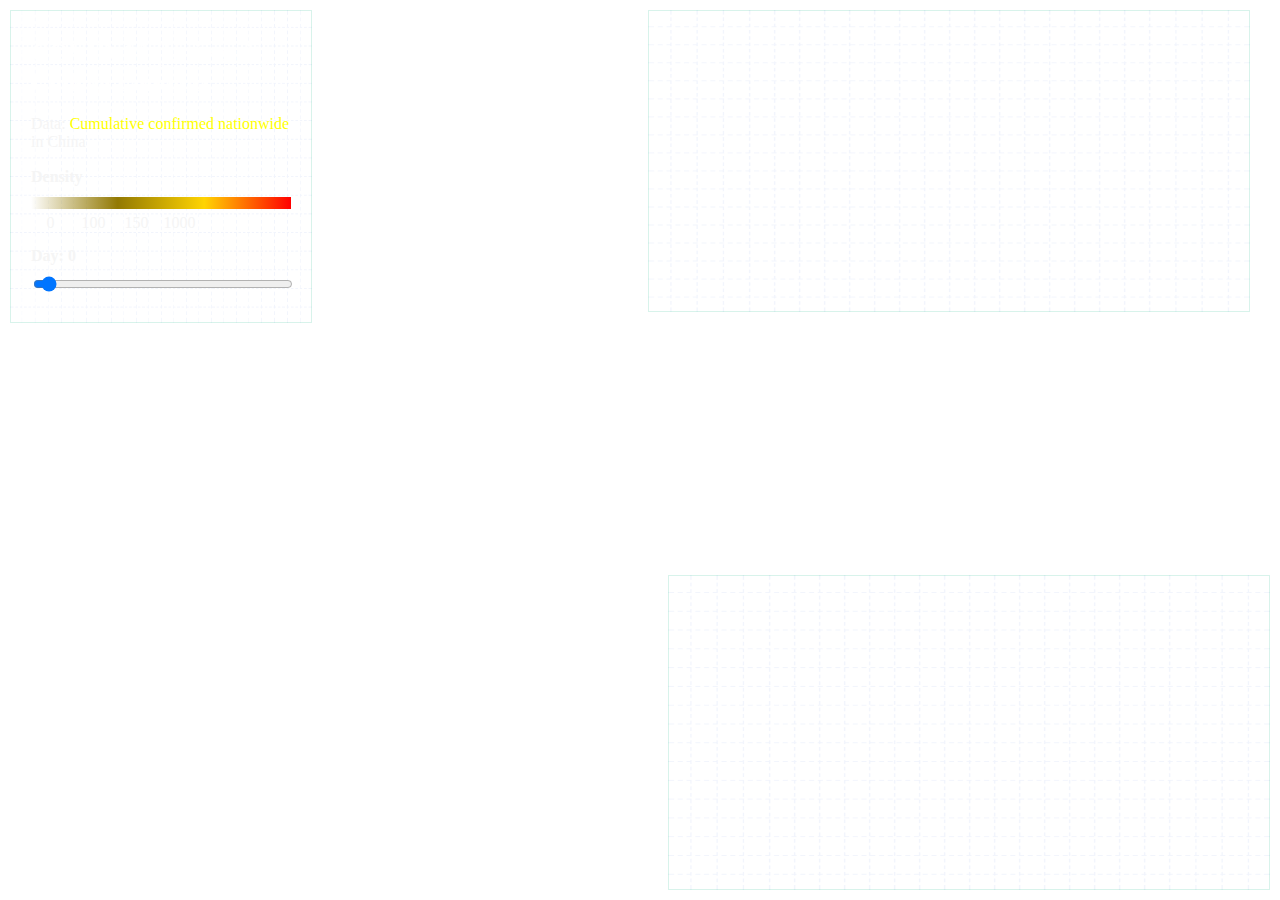
<file: Puhuan/test.html>
<html>
<head>
    <meta charset='utf-8' />
    <title>test</title>
    <meta name='viewport' content='initial-scale=1,maximum-scale=1,user-scalable=no' />
    <script src="https://api.mapbox.com/mapbox-gl-js/v1.6.1/mapbox-gl.js"></script>
    <link href="https://api.mapbox.com/mapbox-gl-js/v1.6.1/mapbox-gl.css" rel="stylesheet"/>
    <script type="text/javascript" src="echarts.min.js"></script>
    <style>
        body { margin:0; padding:0; }
        #map1 { position:absolute; top:0; bottom:0; width:100%; }
        #map { position:absolute; top:0; bottom:0; width:100%; }
        #console {position: absolute;width: 260px;margin: 10px;padding: 10px 20px;background: rgba(255,255,255,.04) url(./line.png);background-size: 100% 100%;border: 1px solid rgba(25,186,139,.17);}
        h1 {font-size: 25px;line-height: 30px;color: white;}
        h2 {font-size: 16px;line-height: 20px;margin-bottom: 10px;color:whitesmoke}
        a {text-decoration: none;color:yellow;}
        p {text-decoration: none;color: whitesmoke;}
        .session {margin-bottom: 20px;}
        .row {height: 12px;width: 100%;}
        .colors {background: linear-gradient(to right,rgba(0, 0, 0, 0),#927903, #ffd403, red);margin-bottom: 5px;}
        .label {width: 15%;display: inline-block;text-align: center;color: whitesmoke;}
        .figure {position: absolute; bottom: 10px; right: 10px; border: 1px solid rgba(25,186,139,.17); 
            background: rgba(255,255,255,.04) url(./line.png);
            background-size: 100% 100%;}
        .figure2 {position: absolute; top: 10px; right: 30px; border: 1px solid rgba(25,186,139,.17); 
            background: rgba(255,255,255,.04) url(./line.png);
            background-size: 100% 100%;}
        .t_title{
            text-align: left;
            font-size: 18px;
            color: #fff;
            font-weight: bold;
            height: 0.4rem;
            line-height: 0.4rem;
            width: 100%;
            margin-top: 0.4rem;
        }
        
    </style>
</head>

<body>
    <div id='map1'>
        <div id='map'></div>
        <div id='console'>
            <h1>COVID-19 (University College London)</h1>
            <p>Data: <a href='https://voice.baidu.com/act/newpneumonia/newpneumonia'>Cumulative confirmed nationwide</a> in China</p>
            <div class='session'>
                <h2>Density</h2>
                <div class='row colors'>
                </div>
                <div class='row labels'>
                <div class='label'>0</div>
                <div class='label'>100</div>
                <div class='label'>150</div>
                <div class='label'>1000</div>
              
                </div>
            </div>
            <div class='session' id='sliderbar'>
                <h2>Day: <label id='active-hour'> 0 </label></h2>
                <input id='slider' class='row' type='range' min='0' max='30' step='1' value='1' />
            </div>
        </div>
        <div class='figure'>
            <header class="t_title">
            
            </header>
            <div id='chart' style='width: 600px;height: 300px;'></div>
        </div>
    
        <div class='figure2'>
            <header></header>
            <div id='chart2' style='width: 600px;height: 300px;'></div>
        </div>
    </div>
      
    <script>
        mapboxgl.accessToken = 'pk.eyJ1IjoiYmFla3kiLCJhIjoiY2s3bnRmdW15MDFnZDNtcWtqZThybmZqOCJ9.qjBK1crnqRbsyvZmvB9RJg'
        var map = new mapboxgl.Map({
            container: 'map', // container id
            style: 'mapbox://styles/baeky/ck9yg806d2dnq1iny9zwzu1wg', // stylesheet location
            center: [114.02919, 30.58203], // starting position [lng, lat]
            zoom: 5 // starting zoom
            
         });

        
        
        map.on('load', function(){
            map.addLayer(
            {
                'id': 'coronavirus-heat',
                'type': 'heatmap',
                'source': {
                    'type': 'geojson',
                    'data': './Cdata.geojson'
                     },
                'maxzoom': 9,
                'paint': {
                    'heatmap-weight': [
                        'interpolate',
                        ['linear'],
                        ['number',['get', 'confirmedNum']],
                        0, 0,
                        1000, 1
                    ],
                    'heatmap-intensity': [
                        'interpolate',
                        ['linear'],
                        ['zoom'],
                        0,3,
                        9,5
                    ],
                    'heatmap-color':[
                        'interpolate',
                        ['linear'],
                        ['heatmap-density'],
                        0,'rgba(0, 0, 0, 0)',
                        0.1, '#927903',
                        0.15,'#ffd403',
                        1,'red'
                    ],
                    'heatmap-radius': [
                        'interpolate',
                        ['linear'],
                        ['zoom'],
                        0, 2,
                        1, 4,
                        2, 8,
                        3, 16,
                        4, 32,
                        5, 64,
                        6, 128,
                        7, 256,
                        8, 512,
                        9, 1024,
                        10, 2048,
                        11, 4096,
                        17, 131072
                    ],
                    'heatmap-opacity': [
                        'interpolate',
                        ['linear'],
                        ['zoom'],
                        5, 0.95,
                        6, 0.5
                    ]
                    
                },//paint {}
                filter: ['==', ['number', ['get', 'day']], 0]
            }, 'waterway-label'  //addLayer{}
            
        );
        document.getElementById('slider').addEventListener('input', function(e) {
            var Day = parseInt(e.target.value);
            // update the map
            map.setFilter('coronavirus-heat', ['==', ['number', ['get', 'day']], Day]);

            // converting 0-23 hour to AMPM format
            

            // update text in the UI
            document.getElementById('active-hour').innerText = Day ;
        });
        });

        var myChart1 = echarts.init(document.getElementById('chart'));
        

        option1 = {
            color: ['#FF0000', '#00FA9A','#808080'],
            title: {text:'Case Everyday',
            textStyle:{color: '#fff'}
                
            },
            legend: {
                data: ['New confirmed', 'New Recover','New Death'],
                textStyle:{color: '#fff'}
            },
            toolbox: {
                // y: 'bottom',
                feature: {
                magicType: {
                type: ['stack', 'tiled']
                },
                dataView: {},
                saveAsImage: {
                    pixelRatio: 2
                    }
                }
            },
            tooltip: {},
            xAxis: {
                data: ['01/21','01/22','01/23','01/24','01/25','01/26','01/27','01/28','01/29','01/30','01/31','02/01','02/02','02/03','02/04','02/05','02/06','02/07','02/08','02/09','02/10','02/11','02/12','02/13','02/14','02/15','02/16','02/17','02/18','02/19','02/20'],
                splitLine: {
                    show: false
                },
                axisLabel: {
                    inside: false,
                    textStyle: {
                        color: '#fff'
                    }
                },
                rotate: 60,
            },
            
            yAxis: {
                axisLine:{  
                    lineStyle:{  
                        color:'#fff',  
                    }  
                },
                splitLine: {
                  show: false
              },
                type: 'value',
                scale:true,
            },
            series: [{
                name: 'New confirmed',
                type: 'bar',
                data: [291,149,131,259,467,688,776,1774,1462,1769,2058,2077,2589,2855,3185,3906,3704,3124,3408,2622,2971,2482,2018,15142,4043,2631,2014,2047,1890,1752,396],
                animationDelay: function (idx) {
                    return idx * 10;
                }
                }, 
                {
                name: 'New Recover',
                type: 'bar',
                data: [25,0,0,9,4,0,11,2,52,30,85,55,161,86,193,286,358,347,603,591,640,722,776,1178,856,1472,1213,1430,1792,1869,1805],
                animationDelay: function (idx) {
                    return idx * 10 + 100;
                }
                },
                {
                name: 'New Death',
                type: 'bar',
                data: [6,3,8,8,16,15,24,26,26,38,43,46,45,57,65,67,72,72,87,90,95,108,99,252,14,142,143,105,100,139,113],
                animationDelay: function (idx) {
                    return idx * 10 + 100;
                }
                }
            ],
            animationEasing: 'elasticOut',
            animationDelayUpdate: function (idx) {
                return idx * 5;
            }
        };
 
        // 使用刚指定的配置项和数据显示图表。
        myChart1.setOption(option1);

        var myChart2 = echarts.init(document.getElementById('chart2'));

        option2 = {
            color: ['#808080', '#00FA9A','#FF0000'],
            title: {text:'Case Overall',
            textStyle:{color: '#fff'}
                
            },
            tooltip: {
                trigger: 'axis'
            },
            legend: {
                data: ['Death', 'Cures', 'Confirmed'],
                textStyle:{color: '#fff'}
            },
            grid: {
                left: '3%',
                right: '4%',
                bottom: '3%',
                containLabel: true
            },
            toolbox: {
                feature: {
                    saveAsImage: {}
                }
            },
            xAxis: {
                type: 'category',
                boundaryGap: false,
                axisLine:{  
                    lineStyle:{  
                        color:'#fff',  
                    }  
                },
                data: ['01/21','01/22','01/23','01/24','01/25','01/26','01/27','01/28','01/29','01/30','01/31','02/01','02/02','02/03','02/04','02/05','02/06','02/07','02/08','02/09','02/10','02/11','02/12','02/13','02/14','02/15','02/16','02/17','02/18','02/19','02/20']
            },
            yAxis: {
                axisLine:{  
                    lineStyle:{  
                        color:'#fff',  
                    }  
                },
                splitLine: {
                  show: false
                },
                type: 'value',
                scale:true,
            },
            series: [
            {
                name: 'Death',
                type: 'line',
                stack: '总量',
                data: [6,9,17,25,41,56,80,106,132,170,213,259,304,361,426,493,565,637,724,814,909,1017,1116,1368,1382,1524,1667,1772,1872,2009,2122]
            },
            {
                name: 'Cures',
                type: 'line',
                stack: '总量',
                data: [25,25,25,34,38,38,49,51,103,133,218,273,434,520,713,999,1357,1704,2307,2898,3528,4260,5036,6214,7070,8542,9755,11185,12977,14846,16651]
            },
            {
                name: 'Confirmed',
                type: 'line',
                stack: '总量',
                data: [291,440,571,830,1297,1985,2761,4535,5997,7766,9824,11901,14490,17345,20530,24436,28140,31264,34672,37294,40265,42747,44765,59907,63950,66581,68595,70642,72532,74284,74680]
            },
        
            ]
        };
        myChart2.setOption(option2);

        </script>
</body>
</html>
</file>
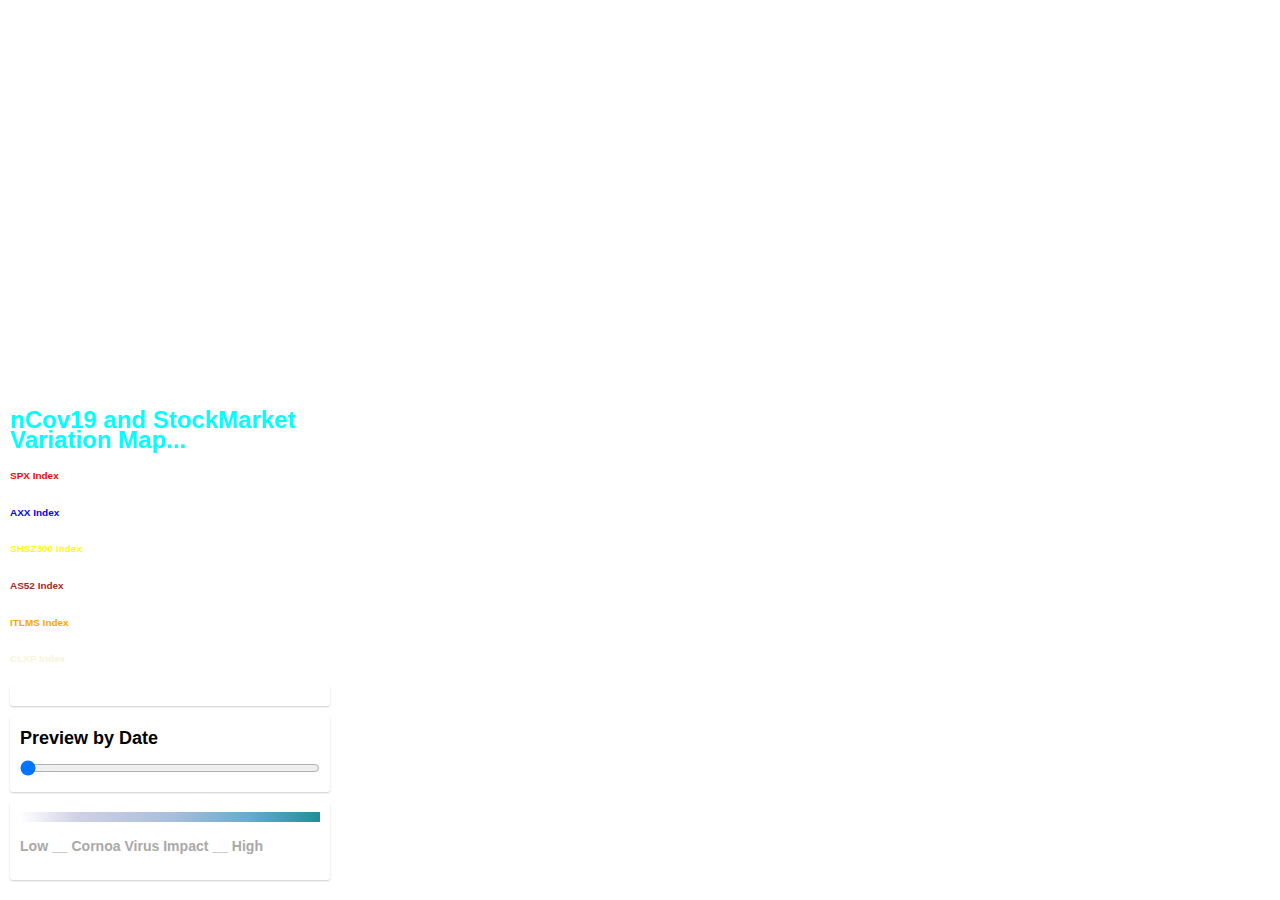
<file: Chloe/2nd visualisation/Script/3dvisualization.html>
<!DOCTYPE html>
<html>
  <head>
    <meta charset="utf-8" />
    <title></title>
    <meta name="robots" content="noindex, nofollow" />
    <meta
      name="viewport"
      content="initial-scale=1,maximum-scale=1,user-scalable=no"
    />
    <script src="https://api.tiles.mapbox.com/mapbox-gl-js/v1.10.1/mapbox-gl.js"></script>
    <link
      href="https://api.tiles.mapbox.com/mapbox-gl-js/v1.10.1/mapbox-gl.css"
      rel="stylesheet"
    />
       <script src="https://code.highcharts.com/highcharts.src.js"></script>
<script src= 
"https://ajax.googleapis.com/ajax/libs/jquery/3.3.1/jquery.min.js"> 
    </script>
    <style>
      body {
        margin: 0;
        padding: 0;
      }
      #map {
        position: absolute;
        top: 0;
        bottom: 0;
        width: 100%;
      }
            .mapbox-logo{
    display: none !important;
}
    .mapboxgl-ctrl-logo {
    display: none !important;
}
  .map-overlay {
        font: 12px/20px 'Helvetica Neue', Arial, Helvetica, sans-serif;
        position: absolute;
        width: 25%;
        bottom: 0;
        left: 0;
        padding: 10px;
    }
 .map-overlay .legend .bar {
        height: 10px;
        width: 100%;
        background: rgb(236,222,239);
background: linear-gradient(90deg, rgba(236,222,239,0) 0%, rgba(208,209,230,1) 19%, rgba(166,189,219,1) 52%, rgba(103,169,207,1) 77%, rgba(28,144,153,1) 100%);
    }
    .map-overlay .map-overlay-inner {
        background-color: #fff;
        box-shadow: 0 1px 2px rgba(0, 0, 0, 0.2);
        border-radius: 3px;
        padding: 10px;
        margin-bottom: 10px;
    }

    .map-overlay h2 {
        line-height: 24px;
        display: block;
        margin: 0 0 10px;
    }

    

    .map-overlay input {
        background-color: transparent;
        display: inline-block;
        width: 100%;
        position: relative;
        margin: 0;
        cursor: ew-resize;
    }      
        
     #stat {
   position: absolute;
   top: 50%;
   bottom: 0;
   width: 100%;
   height:50%;
   background:#FFF;
   z-index:1000;
 }

#container {
   height:100%;
  
  width:100%;
}   
        
        
    </style>
  </head>
  <body>
    
      
      
    <div id="map"></div>

<div class="map-overlay top">
    <h1 style="color: aqua">nCov19 and StockMarket Variation Map...</h1>
    <h5 style="color: red">SPX Index </h5>
     <h5 style="color: blue">AXX Index </h5>
     <h5 style="color: yellow">SHSZ300 Index </h5>
     <h5 style="color: brown">AS52 Index </h5>
     <h5 style="color: orange">ITLMS Index </h5>
    <h5 style="color: beige">CLXP Index </h5>
    <div class="map-overlay-inner">
        
         
<div id='container'></div>

    </div>
    <div class="map-overlay-inner">
        <h2>Preview by Date</h2>
        <label id="Date"></label>
        <input id="slider" type="range" min="0" max="62" step="1" value="0" />
    </div>
    <div class="map-overlay-inner">
        
        <div id="legend" class="legend">
            <div class="bar"></div>
            <div><h3 style="color: darkgrey">Low __   Cornoa Virus Impact     __  High</h3></div>
        </div>
    </div>
    
  
      </div>
      
      
      
      
      
      
      
    <script>
        
        
        
        
        
      var Dates = [
'2020-04-14',
'2020-04-13',
'2020-04-10',
'2020-04-09',
'2020-04-08',
'2020-04-07',
'2020-04-03',
'2020-04-02',
'2020-04-01',
'2020-03-31',
'2020-03-30',
'2020-03-27',
'2020-03-26',
'2020-03-25',
'2020-03-24',
'2020-03-23',
'2020-03-20',
'2020-03-19',
'2020-03-18',
'2020-03-17',
'2020-03-16',
'2020-03-13',
'2020-03-12',
'2020-03-11',
'2020-03-10',
'2020-03-09',
'2020-03-06',
'2020-03-05',
'2020-03-04',
'2020-03-03',
'2020-03-02',
'2020-02-28',
'2020-02-27',
'2020-02-26',
'2020-02-25',
'2020-02-24',
'2020-02-21',
'2020-02-20',
'2020-02-19',
'2020-02-18',
'2020-02-17',
'2020-02-14',
'2020-02-13',
'2020-02-12',
'2020-02-11',
'2020-02-10',
'2020-02-07',
'2020-02-06',
'2020-02-05',
'2020-02-04',
'2020-02-03',
          '2020-01-30',
          '2020-01-29',
'2020-01-28',
          '2020-01-27',
          '2020-01-26', 
'2020-01-25',
'2020-01-24',          
'2020-01-23',
'2020-01-22',
'2020-01-21',
'2020-01-20'



];  
        
        
        
function filterBy(Date) {
    
    var Dateind = Dates[Date];
        var filters = ['<', ['get','Date'], Dateind ];
        map.setFilter('covid-heat', filters);
        var filters2 = ['==', ['get','Date'], Dateind ];
        map.setFilter('stock-extrusion', filters2);
    map.setFilter('px-last-labels', filters2);

    // Set the label to the Date
        document.getElementById('Date').textContent = Dates[Date];
    
        
    }        
        
        
        
        
        
        
        
        
        
        
        
        
        
      mapboxgl.accessToken =
        'pk.eyJ1IjoiZW1pbHl1Y2wiLCJhIjoiY2s1cDg5NjIwMWQ1ajNtcndmdmRuYzk3OCJ9.Q04kYUwYgf-RFoMQNgkKVA';
      var map = new mapboxgl.Map({
        container: 'map',
        style: 'mapbox://styles/emilyucl/ck9cifnv10l1o1ipe8spunvb1',
           attributionControl : false,
        center: [0,0],
        zoom: 1.5,
          pitch: 52, // pitch in degrees
          bearing: -60,
antialias: true
      });
      map.on('load', function() {
        map.addSource('covid', {
          'type': 'geojson',
          'data': 'https://hampan-da.github.io/visualization.github.io/train.geojson'
        });

        map.addLayer(
          {
            'id': 'covid-heat',
            'type': 'heatmap',
            'source': 'covid',
            'maxzoom': 15,
            'paint': {
              // increase weight as diameter breast height increases
              'heatmap-weight': {
                'property': 'ConfirmedC',
                'type': 'exponential',
                'stops': [
                  [1, 0],
                  [62, 1]
                ]
              },
              // increase intensity as zoom level increases
              'heatmap-intensity': {
                'stops': [
                  [11, 1],
                  [15, 3]
                ]
              },
              // use sequential color palette to use exponentially as the weight increases
              'heatmap-color': [
                'interpolate',
                ['linear'],
                ['heatmap-density'],
                0,
                'rgba(236,222,239,0)',
                0.2,
                'rgb(208,209,230)',
                0.4,
                'rgb(166,189,219)',
                0.6,
                'rgb(103,169,207)',
                0.8,
                'rgb(28,144,153)'
              ],
              // increase radius as zoom increases
              'heatmap-radius': {
                'stops': [
                  [11, 15],
                  [15, 20]
                ]
              },
              // decrease opacity to transition into the circle layer
              'heatmap-opacity': {
                'default': 1,
                'stops': [
                  [14, 1],
                  [15, 0]
                ]
              }
            },
              
          },
          'waterway-label'
        );

         
          
          
          
          
        map.addLayer(
          {
            'id': 'covid-point',
            'type': 'circle',
            'source': 'covid',
            'minzoom': 14,
            'paint': {
              // increase the radius of the circle as the zoom level and ConfirmedC value increases
              'circle-radius': {
                'property': 'ConfirmedC',
                'type': 'exponential',
                'stops': [
                  [{ zoom: 15, value: 1 }, 5],
                  [{ zoom: 15, value: 62 }, 10],
                  [{ zoom: 22, value: 1 }, 20],
                  [{ zoom: 22, value: 62 }, 50]
                ]
              },
              'circle-color': {
                'property': 'ConfirmedC',
                'type': 'exponential',
                'stops': [
                  [0, 'rgba(236,222,239,0)'],
                  [10, 'rgb(236,222,239)'],
                  [20, 'rgb(208,209,230)'],
                  [30, 'rgb(166,189,219)'],
                  [40, 'rgb(103,169,207)'],
                  [50, 'rgb(28,144,153)'],
                  [60, 'rgb(1,108,89)']
                ]
              },
              'circle-stroke-color': 'white',
              'circle-stroke-width': 1,
              'circle-opacity': {
                'stops': [
                  [14, 0],
                  [15, 1]
                ]
              }
            }
          },
          'waterway-label'
        );
          
         
          
          
          
       map.addSource('stockplan', {
// GeoJSON Data source used in vector tiles, documented at
// https://gist.github.com/ryanbaumann/a7d970386ce59d11c16278b90dde094d
'type': 'geojson',
'data':
'https://hampan-da.github.io/visualization.github.io/stocktimeseries.geojson'
});
map.addLayer({
'id': 'stock-extrusion',
'type': 'fill-extrusion',
'source': 'stockplan',
'paint': {
// See the Mapbox Style Specification for details on data expressions.
// https://docs.mapbox.com/mapbox-gl-js/style-spec/#expressions
 
// Get the fill-extrusion-color from the source 'color' property.
'fill-extrusion-color': ['get','color'],
 
// Get fill-extrusion-height from the source 'height' property.
    
'fill-extrusion-height':[
'interpolate', ['linear'], ['zoom'],
            1.5, ['/', ['number', ['get', 'height']], 10],
            3, ['/', ['number', ['get', 'height']], 1.3],
],
 
// Get fill-extrusion-base from the source 'base_height' property.
'fill-extrusion-base': 0,
 
// Make extrusions slightly opaque for see through indoor walls.
'fill-extrusion-opacity': 0.9,

}
});   
map.addLayer({
                    'id': 'px-last-labels',
                    'type': 'symbol',
                    'source': 'stockplan',
                    'layout': {
                        'text-field': [
                            'concat',
                            'PX_LAST : ',
                            ['to-string', ['get', 'PX_LAST']],
                            '     ',
                            'PX_VOLUME : ',
                            ['to-string', ['get', 'PX_VOLUME']]
                            
                        ],
                        'text-font': [
                            'Open Sans Bold',
                            'Arial Unicode MS Bold'
                        ],
                        'text-size': 9,
                        
                        
                        'text-variable-anchor': ['top', 'bottom', 'left', 'right'],
'text-radial-offset': 0.5,
'text-justify': 'auto',
                    },
                    'paint': {
                        'text-color': 'white'
                    }
                });
 
          
          
          
          
          
          
          
          
         filterBy(0);

                document.getElementById('slider').addEventListener('input', function(e) {
                       var Dateind = parseInt(e.target.value, 10);
                        filterBy(Dateind);
                    
                    });  
          map.rotateTo(10, { duration: 10000 });
          // https://docs.mapbox.com/mapbox-gl-js/example/timeline-animation/ 
          
     
          
 
// When clicking on a feature in the states/country layer, open a popup at the
// location of the click, with description HTML from its properties.
        //unfinished
        //https://docs.mapbox.com/mapbox-gl-js/example/polygon-popup-on-click/
        //https://docs.mapbox.com/mapbox-gl-js/example/popup/
map.on('click', 'stock-extrusion', function(e) {
new mapboxgl.Popup()
.setLngLat(e.lngLat)
.setHTML(e.features[0].properties.Security

)
.addTo(map);
});
 
// Change the cursor to a pointer when the mouse is over the states layer.
map.on('mouseenter', 'stock-extrusion', function() {
map.getCanvas().style.cursor = 'pointer';
});
 
// Change it back to a pointer when it leaves.
map.on('mouseleave', 'stock-extrusion', function() {
map.getCanvas().style.cursor = '';
});
          
          
      chartInit()

  map.on("render", chartSetData);    
          
          
      });

      //click on to view ConfirmedC (confirmed cases) in a popup
      
        map.addControl(new mapboxgl.NavigationControl());
        
        
        
        
    function getData() {
  var vals = [];
  var layer = "stock-extrusion"
  if (!map.getLayer(layer)) return vals;

  var test = map.queryRenderedFeatures({
    layers: [layer]
  });

  test.forEach(function(f) {
    vals.push([f.properties.Date, f.properties.PX_LAST]);
  })

  vals = vals.sort(function(a, b) {

    return a[0] - b[0];
  })

  return (vals);
}




function chartSetData() {
  data = getData();

  if (!data || data.length == 0) return;

  chart.series[0].update({
    data: data
  })


}

function chartInit(data) {

  data = data || getData() || [];

  Highcharts.createElement('link', {
    href: 'https://fonts.googleapis.com/css?family=Unica+One',
    rel: 'stylesheet',
    type: 'text/css'
  }, null, document.getElementsByTagName('head')[0]);

  // https://www.highcharts.com/docs/chart-design-and-style/themes 
  Highcharts.theme = {
    colors: ['#2b908f', '#90ee7e', '#f45b5b', '#7798BF', '#aaeeee', '#ff0066', '#eeaaee',
      '#55BF3B', '#DF5353', '#7798BF', '#aaeeee'
    ],
    chart: {
      backgroundColor: {
        linearGradient: {
          x1: 0,
          y1: 0,
          x2: 1,
          y2: 1
        },
        stops: [
          [0, '#2a2a2b'],
          [1, '#3e3e40']
        ]
      },
      style: {
        fontFamily: '\'Unica One\', sans-serif'
      },
      plotBorderColor: '#606063'
    },
    title: {
      style: {
        color: '#E0E0E3',
        textTransform: 'uppercase',
        fontSize: '20px'
      }
    },
    subtitle: {
      style: {
        color: '#E0E0E3',
        textTransform: 'uppercase'
      }
    },
    xAxis: {
      gridLineColor: '#707073',
      labels: {
        style: {
          color: '#E0E0E3'
        }
      },
      lineColor: '#707073',
      minorGridLineColor: '#505053',
      tickColor: '#707073',
      title: {
        style: {
          color: '#A0A0A3'

        }
      }
    },
    yAxis: {
      gridLineColor: '#707073',
      labels: {
        style: {
          color: '#E0E0E3'
        }
      },
      lineColor: '#707073',
      minorGridLineColor: '#505053',
      tickColor: '#707073',
      tickWidth: 1,
      title: {
        style: {
          color: '#A0A0A3'
        }
      }
    },
    tooltip: {
      backgroundColor: 'rgba(0, 0, 0, 0.85)',
      style: {
        color: '#F0F0F0'
      }
    },
    plotOptions: {
      series: {
        dataLabels: {
          color: '#B0B0B3'
        },
        marker: {
          lineColor: '#333'
        }
      },
      boxplot: {
        fillColor: '#505053'
      },
      candlestick: {
        lineColor: 'white'
      },
      errorbar: {
        color: 'white'
      }
    },
    legend: {
      itemStyle: {
        color: '#E0E0E3'
      },
      itemHoverStyle: {
        color: '#FFF'
      },
      itemHiddenStyle: {
        color: '#606063'
      }
    },
    credits: {
      style: {
        color: '#666'
      }
    },
    labels: {
      style: {
        color: '#707073'
      }
    },

    drilldown: {
      activeAxisLabelStyle: {
        color: '#F0F0F3'
      },
      activeDataLabelStyle: {
        color: '#F0F0F3'
      }
    },

    navigation: {
      buttonOptions: {
        symbolStroke: '#DDDDDD',
        theme: {
          fill: '#505053'
        }
      }
    },

    // scroll charts
    rangeSelector: {
      buttonTheme: {
        fill: '#505053',
        stroke: '#000000',
        style: {
          color: '#CCC'
        },
        states: {
          hover: {
            fill: '#707073',
            stroke: '#000000',
            style: {
              color: 'white'
            }
          },
          select: {
            fill: '#000003',
            stroke: '#000000',
            style: {
              color: 'white'
            }
          }
        }
      },
      inputBoxBorderColor: '#505053',
      inputStyle: {
        backgroundColor: '#333',
        color: 'silver'
      },
      labelStyle: {
        color: 'silver'
      }
    },

    navigator: {
      handles: {
        backgroundColor: '#666',
        borderColor: '#AAA'
      },
      outlineColor: '#CCC',
      maskFill: 'rgba(255,255,255,0.1)',
      series: {
        color: '#7798BF',
        lineColor: '#A6C7ED'
      },
      xAxis: {
        gridLineColor: '#505053'
      }
    },

    scrollbar: {
      barBackgroundColor: '#808083',
      barBorderColor: '#808083',
      buttonArrowColor: '#CCC',
      buttonBackgroundColor: '#606063',
      buttonBorderColor: '#606063',
      rifleColor: '#FFF',
      trackBackgroundColor: '#404043',
      trackBorderColor: '#404043'
    },

    // special colors for some of the
    legendBackgroundColor: 'rgba(0, 0, 0, 0.5)',
    background2: '#505053',
    dataLabelsColor: '#B0B0B3',
    textColor: '#C0C0C0',
    contrastTextColor: '#F0F0F3',
    maskColor: 'rgba(255,255,255,0.3)'
  };

  // Apply the theme
  Highcharts.setOptions(Highcharts.theme);

// https://api.highcharts.com/class-reference/Highcharts.Chart#container
  chart = Highcharts.chart('container', {
    chart: {
      zoomType: 'x', //what dimension can be zoomed = x axis
      events: {
        selection: function(event) {
            var layer = "null";
          
          if(event.resetSelection){
               map.setFilter(layer,[
            'all'
          ])
            
          }else{
          var ext = event.xAxis[0];
         
          map.setFilter(layer,[
            'all',
            ['<', ['get','Date'],ext.max],
            ['>', ['get','Date'],ext.min]
          ])
          }
        }
      }
    },
    title: {
      text: 'Comparing Stock Markets January - April 2020'
    },
    subtitle: {
      text: 'Stock markets are represented by points on the chart in the following order: US, UK, Germany, Italy, Australia, China'
    },
    xAxis: {
      type: 'date'
    },
    yAxis: {
      title: {
        text: 'px-close'
      }
    },
    legend: {
      enabled: false
    },

    plotOptions: {
      area: {
        fillColor: {
          linearGradient: {
            x1: 0,
            y1: 0,
            x2: 0,
            y2: 1
          },
          stops: [
            [0, Highcharts.getOptions().colors[0]],
            [1, Highcharts.Color(Highcharts.getOptions().colors[0]).setOpacity(0).get('rgba')]
          ]
        },
        marker: {
          radius: 2
        },
        lineWidth: 1,
        states: {
          hover: {
            lineWidth: 1
          }
        },
        threshold: null
      }
    },

    series: [{
      type: 'area',
      name: 'px_close',
      data: data
    }]
  });


}






function rCoord() {
  var coord = [
    (Math.random() * 360) - 180, (Math.random() * 180) - 90
  ]
  return coord
}

function rDate(base) {
  base = base || 0;
  mx = new Date();
  mn = new Date("2004/12/02");
  dd = Math.round(mx - (Math.random() * (mx - mn - base)));
  return (dd)
}

function rProp(base) {
  base = base || [0];
  var a = (base[0] + 180) / 360 || Math.random();

  var prop = {
    date: rDate(a * 1000),
    nHgKg: Math.round(a * 1000)
  }

  return prop;
}

function rPoint() {
  var coord = rCoord()
  var point = {
    type: "Feature",
    geometry: {
      type: "Point",
      coordinates: coord
    },
    properties: rProp(coord)
  }
  return point;
}

function rPoints(n) {
  var gJson = {
    type: "FeatureCollection",
    features: []
  };
  n = n || 100;
  for (var i = 0; i < n; i++) {
    gJson.features.push(rPoint());
  }
  return gJson;
}


function cloneArray(arr) {
  var i = arr.length;
  var clone = [];
  while (i--) {
    clone[i] = arr[i];
  }
  return (clone);
};

function getArrayStat(o) {

  if (
    o.arr === undefined ||
    o.arr.constructor != Array ||
    o.arr.length === 0
  ) return [];

  if (
    o.stat == "quantile" &&
    o.percentile &&
    o.percentile.constructor == Array
  ) o.stat = "quantiles";

  var arr = cloneArray(o.arr);
  var stat = o.stat ? o.stat : "max";
  var len_o = arr.length;
  var len = len_o;

  function sortNumber(a, b) {
    return a - b;
  }

  opt = {
    "max": function() {
      var max = -Infinity;
      var v = 0;
      while (len--) {
        v = arr.pop();
        if (v > max) {
          max = v;
        }
      }
      return max;
    },
    "min": function() {
      var min = Infinity;
      while (len--) {
        v = arr.pop();
        if (v < min) {
          min = v;
        }
      }
      return min;
    },
    "sum": function() {
      var sum = 0;
      while (len--) {
        sum += arr.pop();
      }
      return sum;
    },
    "mean": function() {
      var sum = getArrayStat({
        stat: "sum",
        arr: arr
      });
      return sum / len_o;
    },
    "median": function() {
      var median = getArrayStat({
        stat: "quantile",
        arr: arr,
        percentile: 50
      });
      return median;
    },
    "quantile": function() {
      arr.sort(sortNumber);
      o.percentile = o.percentile ? o.percentile : 50;
      index = o.percentile / 100 * (arr.length - 1);
      if (Math.floor(index) == index) {
        result = arr[index];
      } else {
        i = Math.floor(index);
        fraction = index - i;
        result = arr[i] + (arr[i + 1] - arr[i]) * fraction;
      }
      return result;
    },
    "quantiles": function() {
      var quantiles = {};
      o.percentile.forEach(function(x) {
        var res = getArrayStat({
          stat: "quantile",
          arr: arr,
          percentile: x
        });
        quantiles[x] = res;
      });
      return quantiles;
    },
    "distinct": function() {
      var n = {},
        r = [];

      while (len--) {
        if (!n[arr[len]]) {
          n[arr[len]] = true;
          r.push(arr[len]);
        }
      }
      return r;
    }
  };

  return (opt[stat](o));

};




function printLayerStat() {

  var s = getLayerStat();

  var elN = document.getElementById("sN");
  var elMin = document.getElementById("sMin");
  var elMax = document.getElementById("sMax");
  var elPtil = document.getElementById("sPtil");

  elN.innerHTML = s.n;
  elMin.innerHTML = s.min;
  elMax.innerHTML = s.max;
  elPtil.innerHTML = JSON.stringify(s.ptil);

}


function getLayerStat() {
  var test = map.queryRenderedFeatures({
    layers: ['stock-extrusion']
  });
  var vals = [];
  test.forEach(function(f) {
    vals.push([
      f.properties.date,
      f.properties.nHgKg
    ]);
  })
  var out = {
    n: test.length,
    max: getArrayStat({
      arr: vals,
      stat: 'max'
    }),
    min: getArrayStat({
      arr: vals,
      stat: 'min'
    }),
    ptil: getArrayStat({
      arr: vals,
      stat: 'quantiles',
      percentile: [25, 50, 75]
    })
  }
  return (out)
}
        
    </script>
  </body>
</html>
</file>
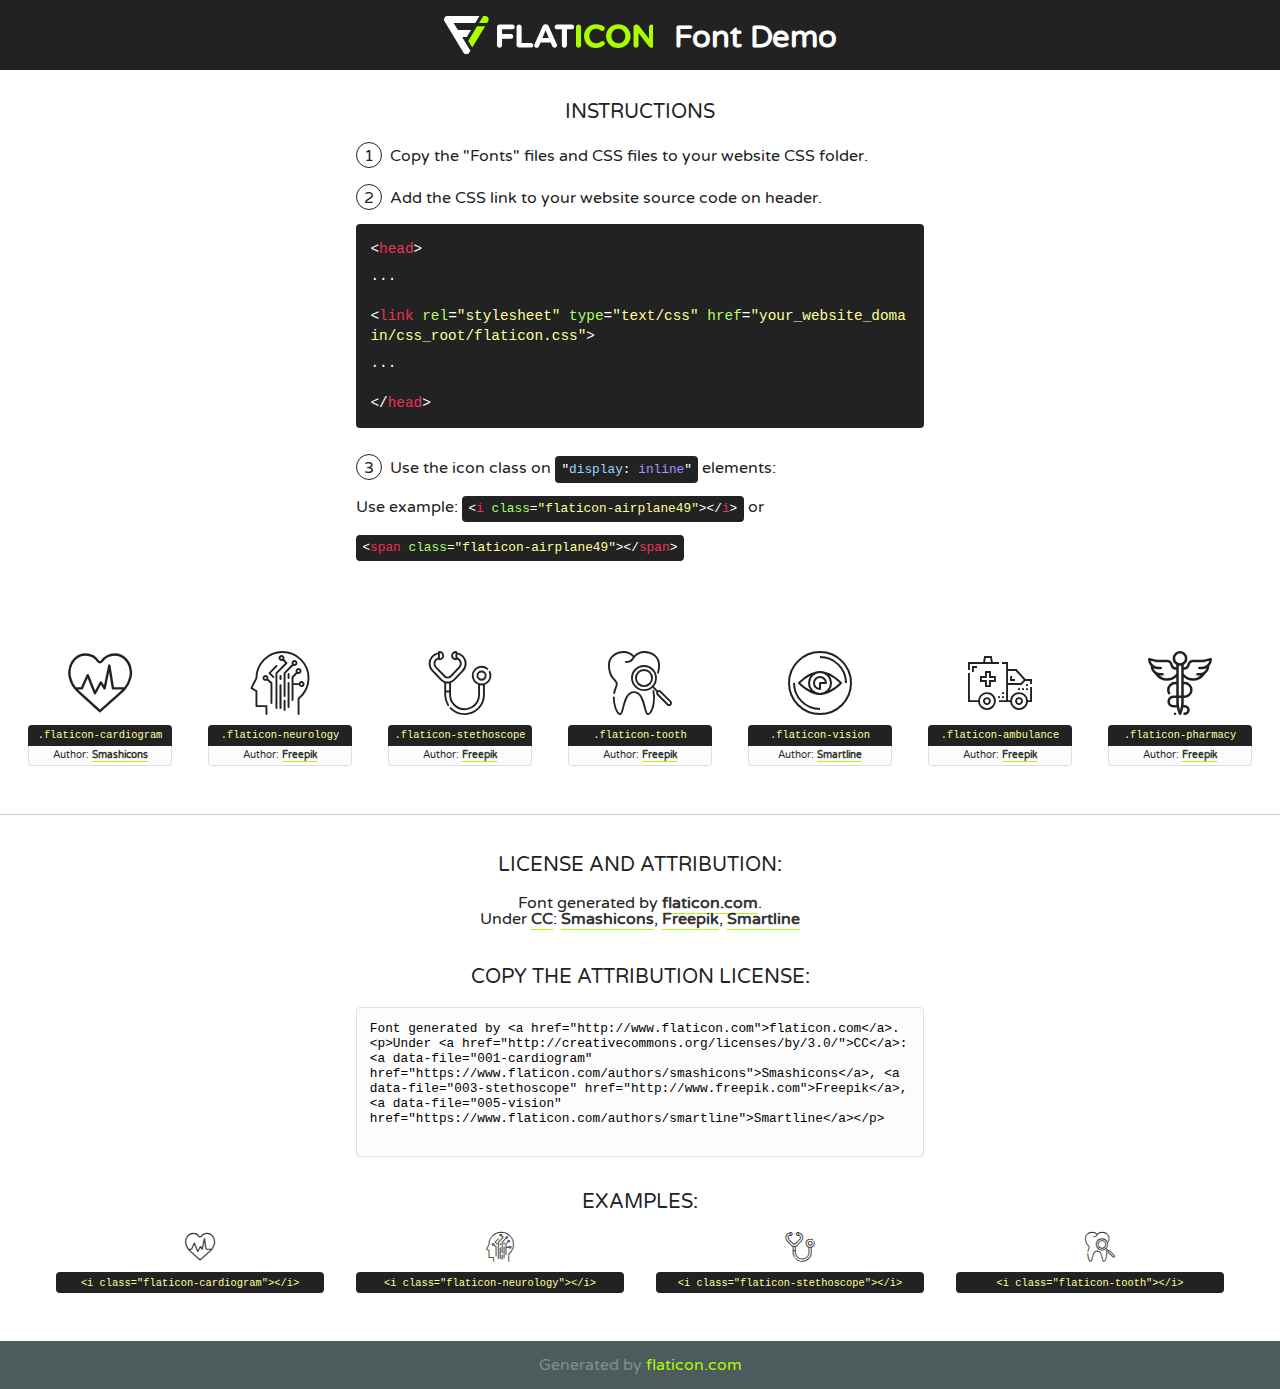
<file: fonts/flaticon/font/flaticon.html>
<!DOCTYPE html>
<!--
  Flaticon icon font: Flaticon
  Creation date: 17/08/2018 11:29
-->
<html>
<!DOCTYPE html>
<html>

<head>
    <title>Flaticon WebFont</title>
    <link href="http://fonts.googleapis.com/css?family=Varela+Round" rel="stylesheet" type="text/css" />
    <link rel="stylesheet" type="text/css" href="flaticon.css">
    <meta charset="UTF-8">
    <style>
    html, body, div, span, applet, object, iframe,
    h1, h2, h3, h4, h5, h6, p, blockquote, pre,
    a, abbr, acronym, address, big, cite, code,
    del, dfn, em, img, ins, kbd, q, s, samp,
    small, strike, strong, sub, sup, tt, var,
    b, u, i, center,
    dl, dt, dd, ol, ul, li,
    fieldset, form, label, legend,
    table, caption, tbody, tfoot, thead, tr, th, td,
    article, aside, canvas, details, embed, 
    figure, figcaption, footer, header, hgroup, 
    menu, nav, output, ruby, section, summary,
    time, mark, audio, video {
        margin: 0;
        padding: 0;
        border: 0;
        font-size: 100%;
        font: inherit;
        vertical-align: baseline;
    }
    /* HTML5 display-role reset for older browsers */
    article, aside, details, figcaption, figure, 
    footer, header, hgroup, menu, nav, section {
        display: block;
    }
    body {
        line-height: 1;
    }
    ol, ul {
        list-style: none;
    }
    blockquote, q {
        quotes: none;
    }
    blockquote:before, blockquote:after,
    q:before, q:after {
        content: '';
        content: none;
    }
    table {
        border-collapse: collapse;
        border-spacing: 0;
    }
    body {
        font-family: 'Varela Round', Helvetica, Arial, sans-serif;
        font-size: 16px;
        color: #222;
    }
    a {
        color: #333;
        border-bottom: 1px solid #a9fd00;
        font-weight: bold;
        text-decoration: none;
    }
    * {
        -moz-box-sizing: border-box;
        -webkit-box-sizing: border-box;
        box-sizing: border-box;
        margin: 0;
        padding: 0;
    }
    [class^="flaticon-"]:before, [class*=" flaticon-"]:before, [class^="flaticon-"]:after, [class*=" flaticon-"]:after {
        font-family: Flaticon;
        font-size: 30px;
        font-style: normal;
        margin-left: 20px;
        color: #333;
    }
    .wrapper {
        max-width: 600px;
        margin: auto;
        padding: 0 1em;
    }
    .title {
        font-size: 1.25em;
        text-align: center;
        margin-bottom: 1em;
        text-transform: uppercase;
    }
    header {
        text-align: center;
        background-color: #222;
        color: #fff;
        padding: 1em;
    }
    header .logo {
        width: 210px;
        height: 38px;
        display: inline-block;
        vertical-align: middle;
        margin-right: 1em;
        border: none;
    }
    header strong {
        font-size: 1.95em;
        font-weight: bold;
        vertical-align: middle;
        margin-top: 5px;
        display: inline-block;
    }
    .demo {
        margin: 2em auto;
        line-height: 1.25em;
    }
    .demo ul li {
        margin-bottom: 1em;
    }
    .demo ul li .num {
        color: #222;
        border-radius: 20px;
        display: inline-block;
        width: 26px;
        padding: 3px;
        height: 26px;
        text-align: center;
        margin-right: 0.5em;
        border: 1px solid #222;
    }
    .demo ul li code {
        background-color: #222;
        border-radius: 4px;
        padding: 0.25em 0.5em;
        display: inline-block;
        color: #fff;
        font-family: Consolas,Monaco,Lucida Console,Liberation Mono,DejaVu Sans Mono,Bitstream Vera Sans Mono,Courier New, monospace;
        font-weight: lighter;
        margin-top: 1em;
        font-size: 0.8em;
        word-break: break-all;
    }
    .demo ul li code.big {
        padding: 1em;
        font-size: 0.9em;
    }
    .demo ul li code .red {
        color: #EF3159;
    }
    .demo ul li code .green {
        color: #ACFF65;
    }
    .demo ul li code .yellow {
        color: #FFFF99;
    }
    .demo ul li code .blue {
        color: #99D3FF;
    }
    .demo ul li code .purple {
        color: #A295FF;
    }
    .demo ul li code .dots {
        margin-top: 0.5em;
        display: block;
    }
    #glyphs {
        border-bottom: 1px solid #ccc;
        padding: 2em 0;
        text-align: center;
    }
    .glyph {
        display: inline-block;
        width: 9em;
        margin: 1em;
        text-align: center;
        vertical-align: top;
        background: #FFF;
    }
    .glyph .glyph-icon {
        padding: 10px;
        display: block;
        font-family:"Flaticon";
        font-size: 64px;
        line-height: 1;
    }
    .glyph .glyph-icon:before {
        font-size: 64px;
        color: #222;
        margin-left: 0;
    }
    .class-name {
        font-size: 0.65em;
        background-color: #222;
        color: #fff;
        border-radius: 4px 4px 0 0;
        padding: 0.5em;
        color: #FFFF99;
        font-family: Consolas,Monaco,Lucida Console,Liberation Mono,DejaVu Sans Mono,Bitstream Vera Sans Mono,Courier New, monospace;
    }
    .author-name {
        font-size: 0.6em;
        background-color: #fcfcfd;
        border: 1px solid #DEDEE4;
        border-top: 0;
        border-radius: 0 0 4px 4px;
        padding: 0.5em;
    }
    .class-name:last-child {
        font-size: 10px;
        color:#888;
    }
    .class-name:last-child a {
        font-size: 10px;
        color:#555;
    }
    .class-name:last-child a:hover {
        color:#a9fd00;
    }
    .glyph > input {
        display: block;
        width: 100px;
        margin: 5px auto;
        text-align: center;
        font-size: 12px;
        cursor: text;
    }
    .glyph > input.icon-input {
        font-family:"Flaticon";
        font-size: 16px;
        margin-bottom: 10px;
    }
    .attribution .title {
        margin-top: 2em;
    }
    .attribution textarea {
        background-color: #fcfcfd;
        padding: 1em;
        border: none;
        box-shadow: none;
        border: 1px solid #DEDEE4;
        border-radius: 4px;
        resize: none;
        width: 100%;
        height: 150px;
        font-size: 0.8em;
        font-family: Consolas,Monaco,Lucida Console,Liberation Mono,DejaVu Sans Mono,Bitstream Vera Sans Mono,Courier New, monospace;
        -webkit-appearance: none;
    }
    .iconsuse {
        margin: 2em auto;
        text-align: center;
        max-width: 1200px;
    }
    .iconsuse:after {
        content: '';
        display: table;
        clear: both;
    }
    .iconsuse .image {
        float: left;
        width: 25%;
        padding: 0 1em;
    }
    .iconsuse .image p {
        margin-bottom: 1em;
    }
    .iconsuse .image span {
        display: block;
        font-size: 0.65em;
        background-color: #222;
        color: #fff;
        border-radius: 4px;
        padding: 0.5em;
        color: #FFFF99;
        margin-top: 1em;
        font-family: Consolas,Monaco,Lucida Console,Liberation Mono,DejaVu Sans Mono,Bitstream Vera Sans Mono,Courier New, monospace;
    }
    #footer {
        text-align: center;
        background-color: #4C5B5C;
        color: #7c9192;
        padding: 1em;
    }
    #footer a {
        border: none;
        color: #a9fd00;
        font-weight: normal;
    }
    @media (max-width: 960px) {
        .iconsuse .image {
            width: 50%;
        }
    }
    @media (max-width: 560px) {
        .iconsuse .image {
            width: 100%;
        }
    }
    </style>
</head>

<body class="characters-off">

    <header>
        <a href="http://www.flaticon.com" target="_blank" class="logo">
            <svg version="1.1" xmlns="http://www.w3.org/2000/svg" xmlns:xlink="http://www.w3.org/1999/xlink" xmlns:a="http://ns.adobe.com/AdobeSVGViewerExtensions/3.0/" viewBox="0 0 560.875 102.036" enable-background="new 0 0 560.875 102.036" xml:space="preserve">
                <defs>
                </defs>
                <g>
                    <g class="letters">
                        <path fill="#ffffff" d="M141.596,29.675c0-3.777,2.985-6.767,6.764-6.767h34.438c3.426,0,6.15,2.728,6.15,6.15
                        c0,3.43-2.724,6.149-6.15,6.149h-27.674v13.091h23.719c3.429,0,6.151,2.724,6.151,6.15c0,3.43-2.723,6.149-6.151,6.149h-23.719
                        v17.574c0,3.773-2.986,6.761-6.764,6.761c-3.779,0-6.764-2.989-6.764-6.761V29.675z"></path>
                        <path fill="#ffffff" d="M193.844,29.149c0-3.781,2.985-6.767,6.764-6.767c3.776,0,6.763,2.985,6.763,6.767v42.957h25.039
                        c3.426,0,6.149,2.726,6.149,6.153c0,3.425-2.723,6.15-6.149,6.15h-31.802c-3.779,0-6.764-2.986-6.764-6.768V29.149z"></path>
                        <path fill="#ffffff" d="M241.891,75.71l21.438-48.407c1.492-3.341,4.215-5.357,7.906-5.357h0.792
                        c3.686,0,6.323,2.017,7.815,5.357l21.439,48.407c0.436,0.967,0.701,1.845,0.701,2.723c0,3.602-2.809,6.501-6.414,6.501
                        c-3.161,0-5.269-1.845-6.499-4.655l-4.132-9.661h-27.059l-4.301,10.102c-1.144,2.631-3.426,4.214-6.237,4.214
                        c-3.517,0-6.24-2.81-6.24-6.325C241.1,77.64,241.451,76.677,241.891,75.71z M279.932,58.666l-8.521-20.297l-8.526,20.297H279.932
                        z"></path>
                        <path fill="#ffffff" d="M314.864,35.387H301.86c-3.429,0-6.239-2.813-6.239-6.238c0-3.429,2.811-6.24,6.239-6.24h39.533
                        c3.426,0,6.237,2.811,6.237,6.24c0,3.425-2.811,6.238-6.237,6.238h-13.001v42.785c0,3.773-2.99,6.761-6.764,6.761
                        c-3.779,0-6.764-2.989-6.764-6.761V35.387z"></path>
                        <path fill="#A9FD00" d="M352.615,29.149c0-3.781,2.985-6.767,6.767-6.767c3.774,0,6.761,2.985,6.761,6.767v49.024
                        c0,3.773-2.987,6.761-6.761,6.761c-3.781,0-6.767-2.989-6.767-6.761V29.149z"></path>
                        <path fill="#A9FD00" d="M374.132,53.836v-0.179c0-17.481,13.178-31.801,32.065-31.801c9.22,0,15.459,2.458,20.557,6.238
                        c1.402,1.054,2.637,2.985,2.637,5.357c0,3.692-2.985,6.59-6.681,6.59c-1.845,0-3.071-0.702-4.044-1.319
                        c-3.776-2.813-7.729-4.393-12.562-4.393c-10.364,0-17.831,8.611-17.831,19.154v0.173c0,10.542,7.291,19.329,17.831,19.329
                        c5.715,0,9.492-1.756,13.359-4.834c1.049-0.874,2.458-1.491,4.039-1.491c3.429,0,6.325,2.813,6.325,6.236
                        c0,2.106-1.056,3.78-2.282,4.834c-5.539,4.834-12.036,7.733-21.878,7.733C387.572,85.464,374.132,71.493,374.132,53.836z"></path>
                        <path fill="#A9FD00" d="M433.009,53.836v-0.179c0-17.481,13.79-31.801,32.766-31.801c18.981,0,32.592,14.143,32.592,31.628v0.173
                        c0,17.483-13.785,31.807-32.769,31.807C446.625,85.464,433.009,71.32,433.009,53.836z M484.224,53.836v-0.179
                        c0-10.539-7.725-19.326-18.626-19.326c-10.893,0-18.449,8.611-18.449,19.154v0.173c0,10.542,7.73,19.329,18.626,19.329
                        C476.676,72.986,484.224,64.378,484.224,53.836z"></path>
                        <path fill="#A9FD00" d="M506.233,29.321c0-3.774,2.99-6.763,6.767-6.763h1.401c3.252,0,5.183,1.583,7.029,3.953l26.093,34.265
                        V29.059c0-3.692,2.99-6.677,6.681-6.677c3.683,0,6.671,2.985,6.671,6.677v48.934c0,3.78-2.987,6.765-6.764,6.765h-0.436
                        c-3.257,0-5.188-1.581-7.034-3.953l-27.056-35.492v32.944c0,3.687-2.985,6.676-6.678,6.676c-3.683,0-6.673-2.989-6.673-6.676
                        V29.321z"></path>
                    </g>
                    <g class="insignia">
                        <path fill="#ffffff" d="M48.372,56.137h12.517l11.156-18.537H37.186L25.688,18.539h57.825L94.668,0H9.271
                        C5.925,0,2.842,1.801,1.198,4.716c-1.644,2.907-1.593,6.482,0.134,9.343l50.38,83.501c1.678,2.781,4.689,4.476,7.938,4.476
                        c3.246,0,6.257-1.695,7.935-4.476l2.898-4.804L48.372,56.137z"></path>
                        <g class="i">
                            <path fill="#A9FD00" d="M93.575,18.539h0.031v0.004l21.652,0.004l2.705-4.488c1.727-2.861,1.778-6.436,0.133-9.343
                            C116.454,1.801,113.371,0,110.026,0h-5.294L93.575,18.539z"></path>
                            <polygon fill="#A9FD00" points="88.291,27.356 64.725,66.486 75.519,84.404 109.942,27.356"></polygon>
                        </g>
                    </g>
                </g>
            </svg>
        </a>
        <strong>Font Demo</strong>
    </header>


    <section class="demo wrapper">

        <p class="title">Instructions</p>

        <ul>
            <li>
                <span class="num">1</span>Copy the "Fonts" files and CSS files to your website CSS folder.
            </li>
            <li>
                <span class="num">2</span>Add the CSS link to your website source code on header.
                <code class="big">
                    &lt;<span class="red">head</span>&gt;
                    <br/><span class="dots">...</span>
                    <br/>&lt;<span class="red">link</span> <span class="green">rel</span>=<span class="yellow">"stylesheet"</span> <span class="green">type</span>=<span class="yellow">"text/css"</span> <span class="green">href</span>=<span class="yellow">"your_website_domain/css_root/flaticon.css"</span>&gt;
                    <br/><span class="dots">...</span>
                    <br/>&lt;/<span class="red">head</span>&gt;
                </code>
            </li>

            <li>
                <p>
                    <span class="num">3</span>Use the icon class on <code>"<span class="blue">display</span>:<span class="purple"> inline</span>"</code> elements:
                    <br />
                    Use example: <code>&lt;<span class="red">i</span> <span class="green">class</span>=<span class="yellow">&quot;flaticon-airplane49&quot;</span>&gt;&lt;/<span class="red">i</span>&gt;</code> or <code>&lt;<span class="red">span</span> <span class="green">class</span>=<span class="yellow">&quot;flaticon-airplane49&quot;</span>&gt;&lt;/<span class="red">span</span>&gt;</code>
            </li>
        </ul>

    </section>




   <section id="glyphs">          
    
      
        <div class="glyph"><div class="glyph-icon flaticon-cardiogram"></div>
            <div class="class-name">.flaticon-cardiogram</div>
            <div class="author-name">Author: <a data-file="001-cardiogram" href="https://www.flaticon.com/authors/smashicons">Smashicons</a> </div> 
        </div>        
        
        <div class="glyph"><div class="glyph-icon flaticon-neurology"></div>
            <div class="class-name">.flaticon-neurology</div>
            <div class="author-name">Author: <a data-file="002-neurology" href="http://www.freepik.com">Freepik</a> </div> 
        </div>        
        
        <div class="glyph"><div class="glyph-icon flaticon-stethoscope"></div>
            <div class="class-name">.flaticon-stethoscope</div>
            <div class="author-name">Author: <a data-file="003-stethoscope" href="http://www.freepik.com">Freepik</a> </div> 
        </div>        
        
        <div class="glyph"><div class="glyph-icon flaticon-tooth"></div>
            <div class="class-name">.flaticon-tooth</div>
            <div class="author-name">Author: <a data-file="004-tooth" href="http://www.freepik.com">Freepik</a> </div> 
        </div>        
        
        <div class="glyph"><div class="glyph-icon flaticon-vision"></div>
            <div class="class-name">.flaticon-vision</div>
            <div class="author-name">Author: <a data-file="005-vision" href="https://www.flaticon.com/authors/smartline">Smartline</a> </div> 
        </div>        
        
        <div class="glyph"><div class="glyph-icon flaticon-ambulance"></div>
            <div class="class-name">.flaticon-ambulance</div>
            <div class="author-name">Author: <a data-file="006-ambulance" href="http://www.freepik.com">Freepik</a> </div> 
        </div>        
        
        <div class="glyph"><div class="glyph-icon flaticon-pharmacy"></div>
            <div class="class-name">.flaticon-pharmacy</div>
            <div class="author-name">Author: <a data-file="007-pharmacy" href="http://www.freepik.com">Freepik</a> </div> 
        </div>        
        

    </section>



    <section class="attribution wrapper"   style="text-align:center;">

      <div class="title">License and attribution:</div><div class="attrDiv">Font generated by <a href="http://www.flaticon.com">flaticon.com</a>. <div><p>Under <a href="http://creativecommons.org/licenses/by/3.0/">CC</a>: <a data-file="001-cardiogram" href="https://www.flaticon.com/authors/smashicons">Smashicons</a>, <a data-file="003-stethoscope" href="http://www.freepik.com">Freepik</a>, <a data-file="005-vision" href="https://www.flaticon.com/authors/smartline">Smartline</a></p>  </div>
      </div>
      <div class="title">Copy the Attribution License:</div>

    <textarea onclick="this.focus();this.select();">Font generated by &lt;a href=&quot;http://www.flaticon.com&quot;&gt;flaticon.com&lt;/a&gt;. <p>Under <a href="http://creativecommons.org/licenses/by/3.0/">CC</a>: <a data-file="001-cardiogram" href="https://www.flaticon.com/authors/smashicons">Smashicons</a>, <a data-file="003-stethoscope" href="http://www.freepik.com">Freepik</a>, <a data-file="005-vision" href="https://www.flaticon.com/authors/smartline">Smartline</a></p>  
     </textarea>

    </section>

    <section class="iconsuse">

          <div class="title">Examples:</div>            
             
            <div class="image">
                <p>
                    <i class="glyph-icon flaticon-cardiogram"></i> 
                    <span>&lt;i class=&quot;flaticon-cardiogram&quot;&gt;&lt;/i&gt;</span>
                </p>
            </div>
            
            <div class="image">
                <p>
                    <i class="glyph-icon flaticon-neurology"></i> 
                    <span>&lt;i class=&quot;flaticon-neurology&quot;&gt;&lt;/i&gt;</span>
                </p>
            </div>
            
            <div class="image">
                <p>
                    <i class="glyph-icon flaticon-stethoscope"></i> 
                    <span>&lt;i class=&quot;flaticon-stethoscope&quot;&gt;&lt;/i&gt;</span>
                </p>
            </div>
            
            <div class="image">
                <p>
                    <i class="glyph-icon flaticon-tooth"></i> 
                    <span>&lt;i class=&quot;flaticon-tooth&quot;&gt;&lt;/i&gt;</span>
                </p>
            </div>
                       
        </div>
                            
    </section>

<div id="footer">
    <div>Generated by <a href="http://www.flaticon.com">flaticon.com</a>
    </div>
</div>



</body>
</html>
</file>
<file: fonts/flaticon/font/flaticon.css>
/*
  	Flaticon icon font: Flaticon
  	Creation date: 17/08/2018 11:29
  	*/

@font-face {
  font-family: "Flaticon";
  src: url("./Flaticon.eot");
  src: url("./Flaticon.eot?#iefix") format("embedded-opentype"),
       url("./Flaticon.woff") format("woff"),
       url("./Flaticon.ttf") format("truetype"),
       url("./Flaticon.svg#Flaticon") format("svg");
  font-weight: normal;
  font-style: normal;
}

@media screen and (-webkit-min-device-pixel-ratio:0) {
  @font-face {
    font-family: "Flaticon";
    src: url("./Flaticon.svg#Flaticon") format("svg");
  }
}

[class^="flaticon-"]:before, [class*=" flaticon-"]:before,
[class^="flaticon-"]:after, [class*=" flaticon-"]:after {   
  font-family: Flaticon;
        font-size: 20px;
font-style: normal;
margin-left: 20px;
}

.flaticon-cardiogram:before { content: "\f100"; }
.flaticon-neurology:before { content: "\f101"; }
.flaticon-stethoscope:before { content: "\f102"; }
.flaticon-tooth:before { content: "\f103"; }
.flaticon-vision:before { content: "\f104"; }
.flaticon-ambulance:before { content: "\f105"; }
.flaticon-pharmacy:before { content: "\f106"; }
</file>
